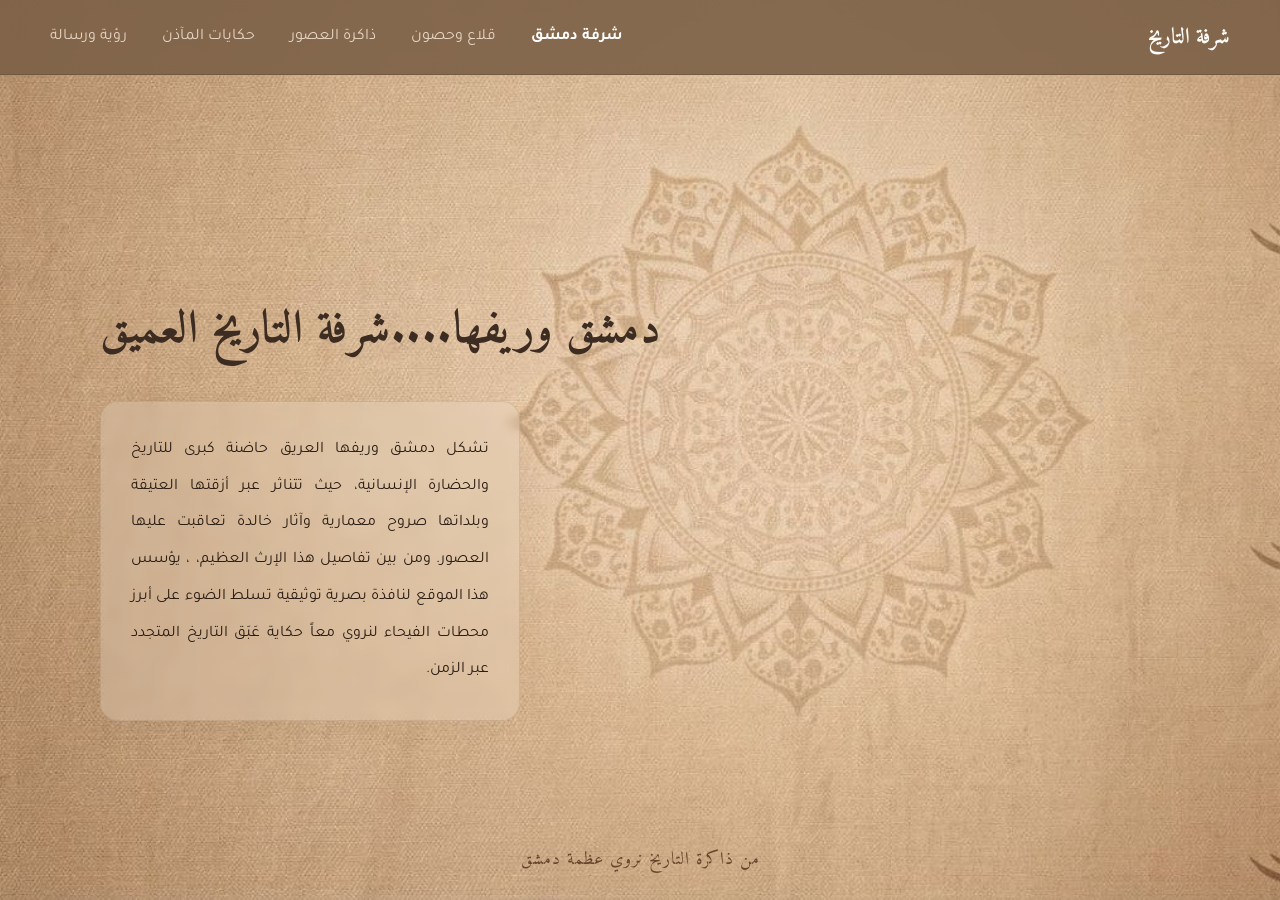
<file: index.html>
<!DOCTYPE html>
<html lang="ar" dir="rtl">

<head>
    <meta charset="UTF-8">
    <title>شرفة دمشق </title>
    <link rel="stylesheet" href="style.css">
</head>

<body>

    <header class="navbar">
        <div class="logo">شرفة التاريخ </div>
        <nav class="nav-links">
            <a href="index.html" class="active">شرفة دمشق</a>
            <a href="castles.html"> قلاع وحصون</a>
            <a href="places.html"> ذاكرة العصور </a>
            <a href="mosques.html">حكايات المآذن</a>
            <a href="about.html">رؤية ورسالة</a>
        </nav>
    </header>

    <main class="hero-container">

        <div class="hero-title">
            <h1> دمشق وريفها....شرفة التاريخ العميق </h1>
        </div>
        <div class="intro-box">
            <p>
                تشكل دمشق وريفها العريق حاضنة كبرى للتاريخ والحضارة الإنسانية،
                حيث تتناثر عبر أزقتها العتيقة وبلداتها صروح معمارية وآثار خالدة تعاقبت عليها العصور.
                ومن بين تفاصيل هذا الإرث العظيم،
                ، يؤسس هذا الموقع لنافذة بصرية توثيقية تسلط الضوء على أبرز محطات الفيحاء
                لنروي معاً حكاية عَبَق التاريخ المتجدد عبر الزمن.
            </p>
        </div>

        <div class="footer-quote">
            من ذاكرة التاريخ نروي عظمة دمشق
        </div>

    </main>

</body>

</html>
</file>
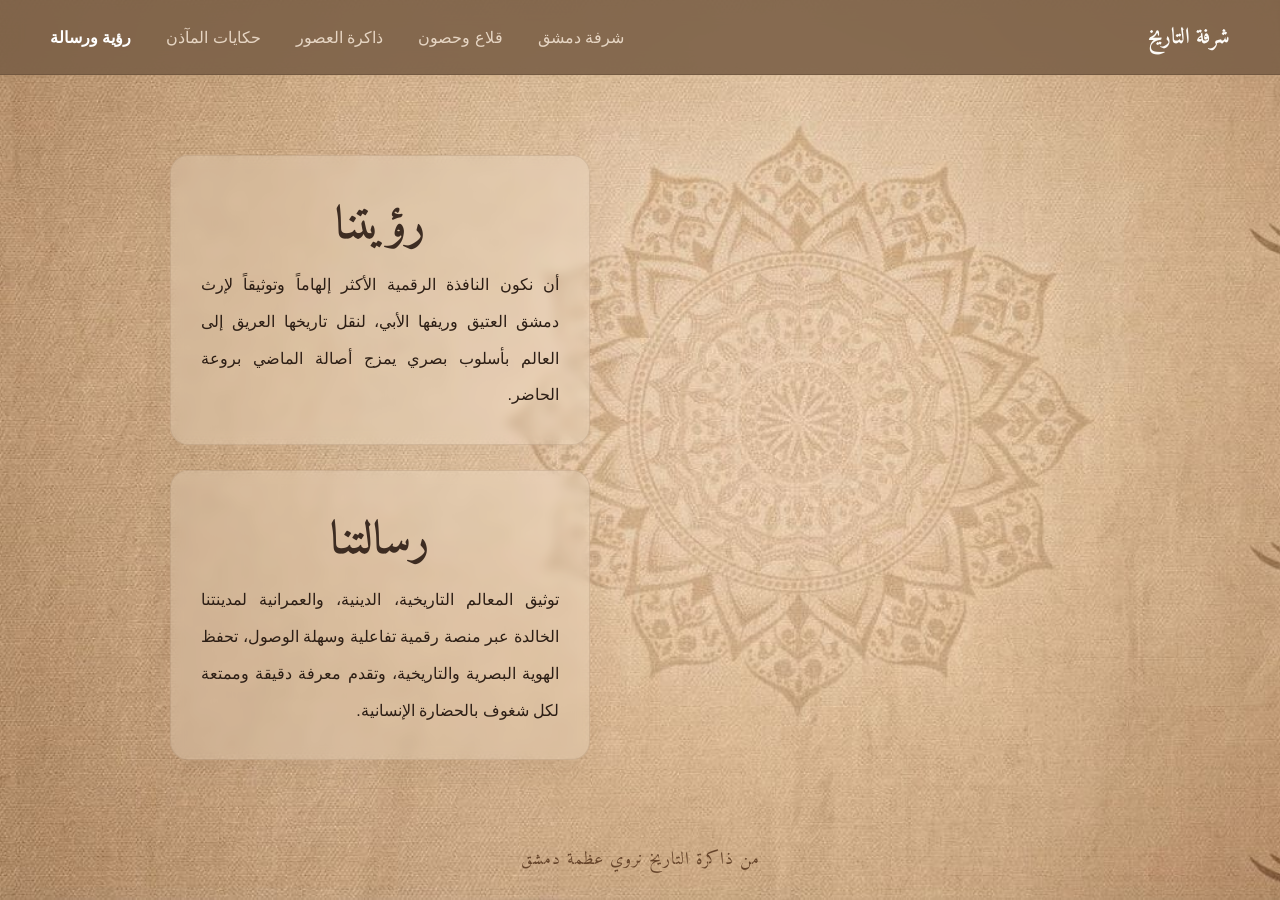
<file: about.html>
<!DOCTYPE html>
<html lang="ar" dir="rtl">

<head>
    <meta charset="UTF-8">
    <title>شرفة دمشق </title>
    <link rel="stylesheet" href="style.css">
</head>

<body class="about-page">

    <header class="navbar">
        <div class="logo">شرفة التاريخ </div>
        <nav class="nav-links">
            <a href="index.html" >شرفة دمشق</a>
            <a href="castles.html">قلاع وحصون </a>
            <a href="places.html" > ذاكرة العصور </a>
            <a href="mosques.html">حكايات المآذن</a>
            <a href="about.html"  class="active">رؤية ورسالة</a>
        </nav>
    </header>

    <main class="about-main-content">
        <div class="about-boxes-container">
        <div class="about-box">
            
            <h2>رؤيتنا</h2>
            <p>أن نكون النافذة الرقمية الأكثر إلهاماً وتوثيقاً لإرث دمشق العتيق وريفها الأبي،
                 لنقل تاريخها العريق إلى العالم بأسلوب بصري يمزج أصالة الماضي بروعة الحاضر.</p>
        </div>
        
            <div class="about-box">

            <h2>رسالتنا</h2>
            <p>توثيق المعالم التاريخية، الدينية، والعمرانية لمدينتنا الخالدة عبر منصة رقمية تفاعلية وسهلة الوصول،
                 تحفظ الهوية البصرية والتاريخية، وتقدم معرفة دقيقة وممتعة لكل شغوف بالحضارة الإنسانية.</p>
                 </div>
               </div>  

                <div class="footer-quote">
            من ذاكرة التاريخ نروي عظمة دمشق
        </div>

        
    </main>
</body>
</html>
</file>
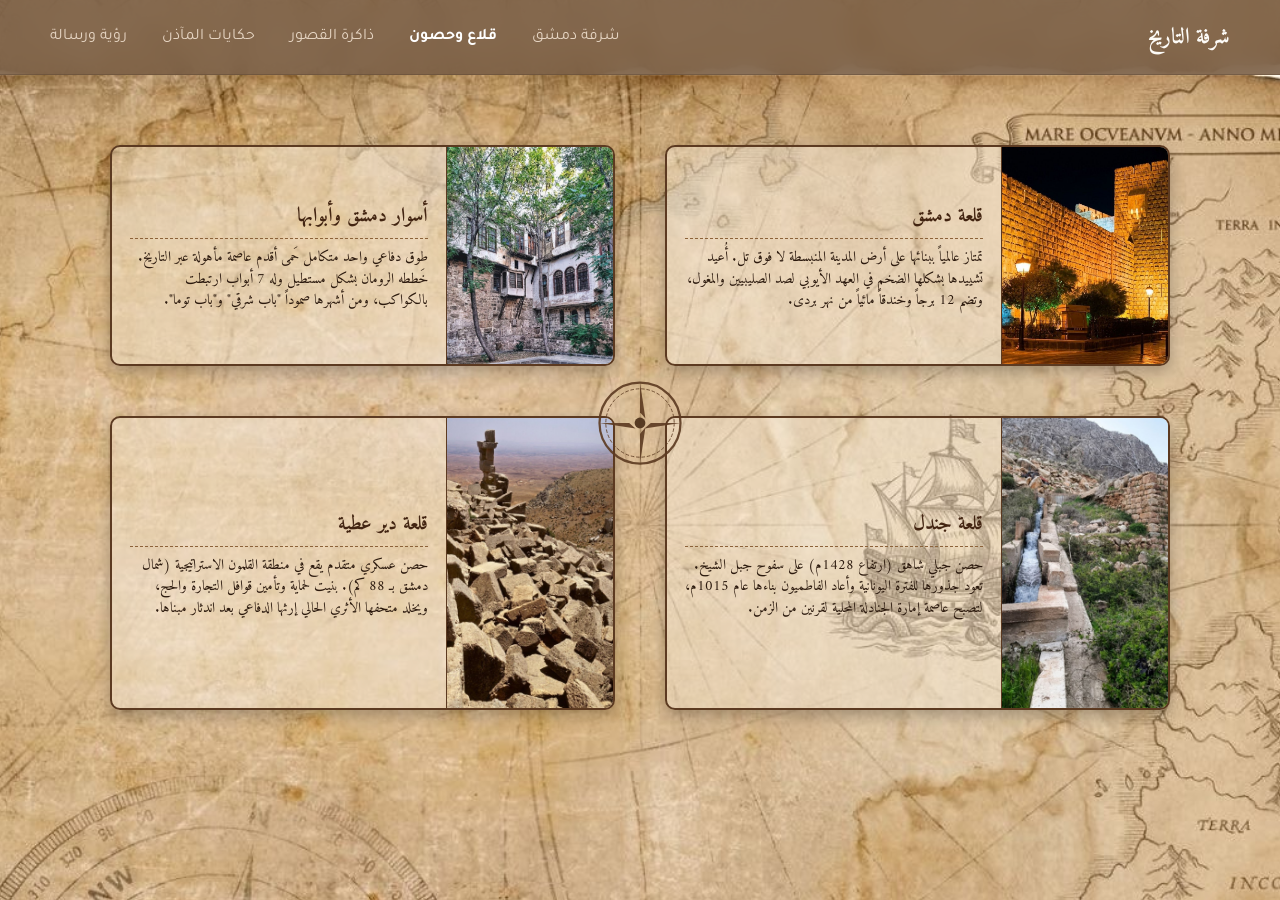
<file: castles.html>
<!DOCTYPE html>
<html lang="ar" dir="rtl">

<head>
    <meta charset="UTF-8">
    <title>شرفة التاريخ </title>
    <link rel="stylesheet" href="style.css">
</head>

<body class="castles-page">


    <header class="navbar">
        <div class="logo">شرفة التاريخ </div>
        <nav class="nav-links">
            <a href="index.html">شرفة دمشق</a>
            <a href="castles.html" class="active">قلاع وحصون</a>
            <a href="places.html">ذاكرة القصور</a>
            <a href="mosques.html">حكايات المآذن</a>
            <a href="about.html">رؤية ورسالة</a>
        </nav>
    </header>


    <div class="castles-container">


        <div class="center-compass">
            <svg viewBox="0 0 100 100" width="90" height="90">
                <circle cx="50" cy="50" r="45" fill="none" stroke="#5c3a21" stroke-width="2.5" />
                <circle cx="50" cy="50" r="38" fill="none" stroke="#5c3a21" stroke-width="1" stroke-dasharray="4,2" />
                <polygon points="50,5 56,45 50,38" fill="#5c3a21" />
                <polygon points="50,95 56,55 50,62" fill="#5c3a21" />
                <polygon points="5,50 45,56 38,50" fill="#5c3a21" />
                <polygon points="95,50 55,56 62,50" fill="#5c3a21" />
                <circle cx="50" cy="50" r="6" fill="#4a2e18" />
            </svg>
        </div>


        <div class="castle-card">
            <div class="castle-img">
                <img src="photo_2026_DamascusKalaa.jpg" alt="قلعة دمشق">
            </div>
            <div class="castle-text">
                <h3>قلعة دمشق</h3>
                <p>تمتاز عالمياً ببنائها على أرض المدينة المنبسطة لا فوق تل. أُعيد تشييدها بشكلها الضخم في العهد الأيوبي
                    لصد الصليبيين والمغول، وتضم 12 برجاً وخندقاً مائياً من نهر بردى.</p>
            </div>
        </div>


        <div class="castle-card">
            <div class="castle-img">
                <img src="photo_2026-Asouar.jpg" alt="سور دمشق وأبوابه">
            </div>
            <div class="castle-text">
                <h3>أسوار دمشق وأبوابها </h3>
                <p>طوق دفاعي واحد متكامل حَمى أقدم عاصمة مأهولة عبر التاريخ. خَططه الرومان بشكل مستطيل وله 7 أبواب
                    ارتبطت بالكواكب، ومن أشهرها صموداً "باب شرقي" و"باب توما".</p>
            </div>
        </div>


        <div class="castle-card">
            <div class="castle-img">
                <img src="photo_2026-jandel.jpg" alt="قلعة جندل">
            </div>
            <div class="castle-text">
                <h3>قلعة جندل</h3>
                <p>حصن جبلي شاهق (ارتفاع 1428م) على سفوح جبل الشيخ. تعود جذورها للفترة اليونانية وأعاد الفاطميون بناءها
                    عام 1015م، لتصبح عاصمة إمارة الجنادلة المحلية لقرنين من الزمن.</p>
            </div>
        </div>


        <div class="castle-card">
            <div class="castle-img">
                <img src="photo_2026-barkesh.jpg" alt="قلعة دير عطية">
            </div>
            <div class="castle-text">
                <h3>قلعة دير عطية</h3>
                <p>حصن عسكري متقدم يقع في منطقة القلمون الاستراتيجية (شمال دمشق بـ 88 كم). بنيت لحماية وتأمين قوافل
                    التجارة والحج، ويخلد متحفها الأثري الحالي إرثها الدفاعي بعد اندثار مبناها.</p>
            </div>
        </div>

    </div>

</body>

</html>
</file>
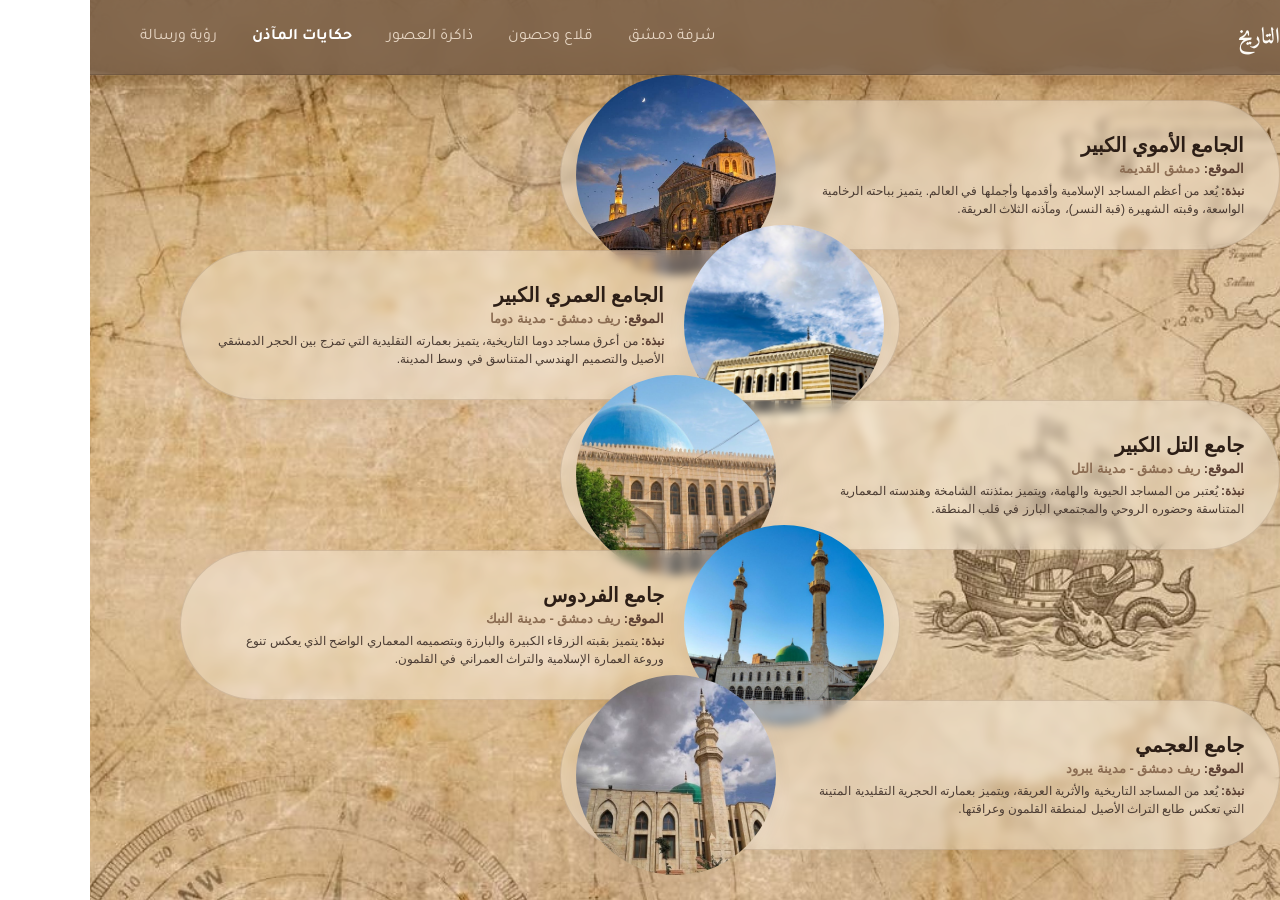
<file: mosques.html>
<!DOCTYPE html>
<html lang="ar" dir="rtl">

<head>
    <meta charset="UTF-8">
    <title>شرفة دمشق   </title>
    <link rel="stylesheet" href="style.css">
</head>

<body class="mosques-page">


    <header class="navbar">
        <div class="logo">شرفة التاريخ </div>
        <nav class="nav-links">
            <a href="index.html">شرفة دمشق</a>
            <a href="castles.html">قلاع وحصون </a>
            <a href="places.html"> ذاكرة العصور </a>
            <a href="mosques.html" class="active">حكايات المآذن</a>
            <a href="about.html">رؤية ورسالة</a>
        </nav>
    </header>

    <div class="timeline-row right-side">
        <div class="card-box">
            <div class="content-side">
                <h2 class="mosque-title">الجامع الأموي الكبير</h2>
                <div class="mosque-location"><span class="highlight-word">الموقع:</span> دمشق القديمة</div>
                <p class="mosque-desc"><span class="highlight-word">نبذة:</span> يُعد من أعظم المساجد الإسلامية وأقدمها
                    وأجملها في العالم. يتميز بباحته الرخامية الواسعة، وقبته الشهيرة (قبة النسر)، ومآذنه الثلاث العريقة.
                </p>
            </div>
            <div class="image-circle">
                <img src="photo_2026-ummaya.jpg" alt="الجامع الأموي"
                    style="width: 100%; height: 100%; object-fit: cover;">
            </div>
        </div>
    </div>


    <div class="timeline-row left-side">
        <div class="card-box">
            <div class="image-circle">
                <img src="photo_2026-alkaber.jpg" alt="الجامع العمري"
                    style="width: 100%; height: 100%; object-fit: cover;">
            </div>
            <div class="content-side">
                <h2 class="mosque-title">الجامع العمري الكبير</h2>
                <div class="mosque-location"><span class="highlight-word">الموقع:</span> ريف دمشق - مدينة دوما</div>
                <p class="mosque-desc"><span class="highlight-word">نبذة:</span> من أعرق مساجد دوما التاريخية، يتميز
                    بعمارته التقليدية التي تمزج بين الحجر الدمشقي الأصيل والتصميم الهندسي المتناسق في وسط المدينة.</p>
            </div>
        </div>
    </div>


    <div class="timeline-row right-side">
        <div class="card-box">

            <div class="content-side">
                <h2 class="mosque-title">جامع التل الكبير</h2>
                <div class="mosque-location"><span class="highlight-word">الموقع:</span> ريف دمشق - مدينة التل</div>
                <p class="mosque-desc"><span class="highlight-word">نبذة:</span> يُعتبر من المساجد الحيوية والهامة،
                    ويتميز بمئذنته الشامخة وهندسته المعمارية المتناسقة وحضوره الروحي والمجتمعي البارز في قلب المنطقة.
                </p>
            </div>
            <div class="image-circle">
                <img src="photo_2026-altal.jpg" alt="جامع التل" style="width: 100%; height: 100%; object-fit: cover;">
            </div>
        </div>
    </div>


    <div class="timeline-row left-side">
        <div class="card-box">
            <div class="image-circle">
                <img src="photo_2026-alnabek.jpg" alt="جامع الفردوس"
                    style="width: 100%; height: 100%; object-fit: cover;">
            </div>
            <div class="content-side">
                <h2 class="mosque-title">جامع الفردوس</h2>
                <div class="mosque-location"><span class="highlight-word">الموقع:</span> ريف دمشق - مدينة النبك</div>
                <p class="mosque-desc"><span class="highlight-word">نبذة:</span> يتميز بقبته الزرقاء الكبيرة والبارزة
                    وبتصميمه المعماري الواضح الذي يعكس تنوع وروعة العمارة الإسلامية والتراث العمراني في القلمون.</p>
            </div>

        </div>
    </div>




    <div class="timeline-row right-side">
        <div class="card-box">
            <div class="content-side">
                <h2 class="mosque-title">جامع العجمي</h2>
                <div class="mosque-location"><span class="highlight-word">الموقع:</span> ريف دمشق - مدينة يبرود</div>
                <p class="mosque-desc"><span class="highlight-word">نبذة:</span> يُعد من المساجد التاريخية والأثرية
                    العريقة، ويتميز بعمارته الحجرية التقليدية المتينة التي تعكس طابع التراث الأصيل لمنطقة القلمون
                    وعراقتها.</p>
            </div>
            <div class="image-circle">
                <img src="photo_2026-alagame.jpg" alt="جامع العجمي"
                    style="width: 100%; height: 100%; object-fit: cover;">
            </div>
        </div>
    </div>
</body>

</html>
</file>
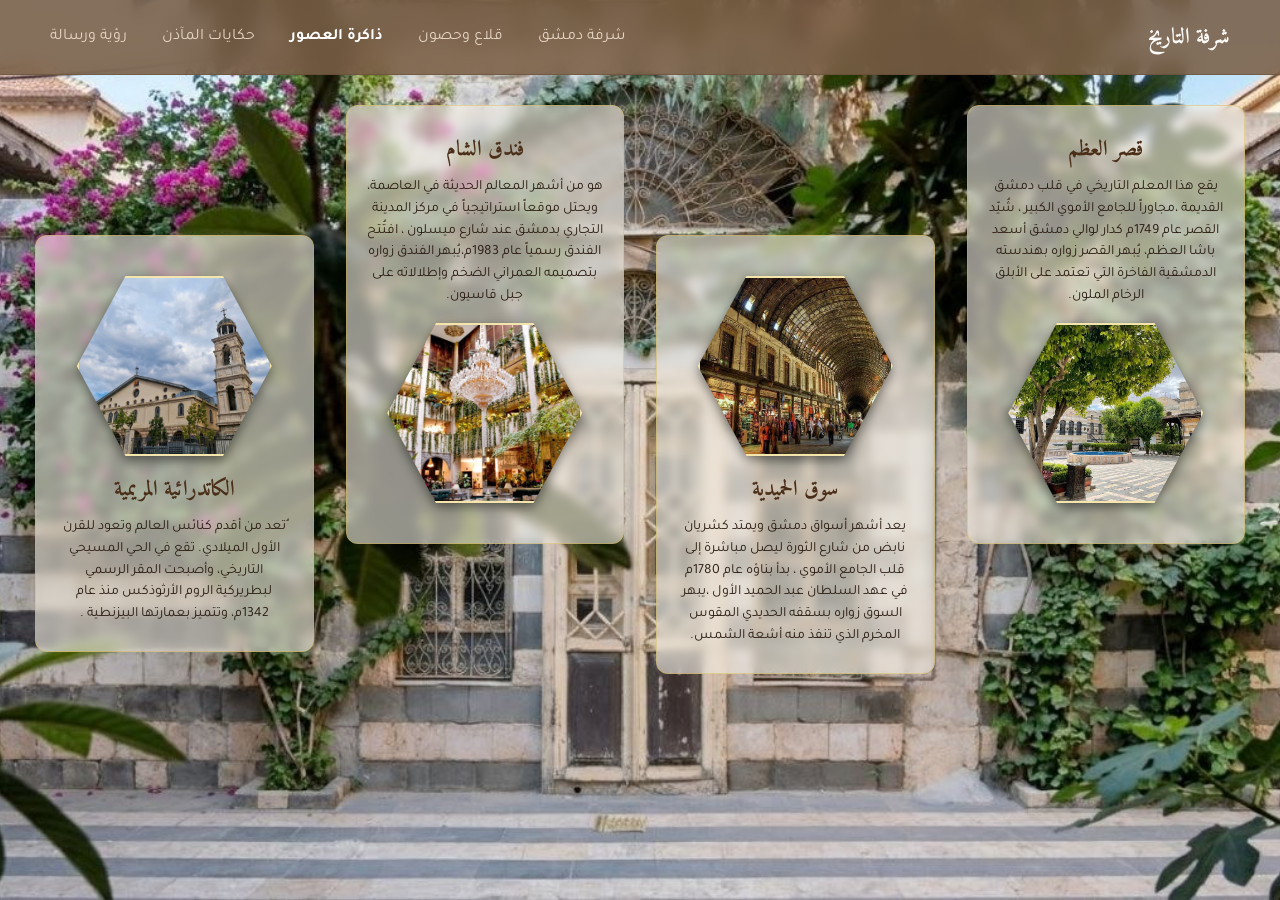
<file: places.html>
<!DOCTYPE html>
<html lang="ar" dir="rtl">

<head>
    <meta charset="UTF-8">
    <title>شرفة دمشق </title>
    <link rel="stylesheet" href="style.css">
</head>

<body class="palaces-page">

    <header class="navbar">
        <div class="logo">شرفة التاريخ </div>
        <nav class="nav-links">
            <a href="index.html">شرفة دمشق</a>
            <a href="castles.html">قلاع وحصون </a>
            <a href="places.html" class="active"> ذاكرة العصور </a>
            <a href="mosques.html">حكايات المآذن</a>
            <a href="about.html">رؤية ورسالة</a>
        </nav>
    </header>




    <main class="palaces-main">

       
        <div class="palaces-columns-container">

           
            <div class="palace-column col-text-top">
                <div class="palace-content">
                    <h2>قصر العظم</h2>
                    <p>يقع هذا المعلم التاريخي في قلب دمشق القديمة ،مجاوراً للجامع الأموي الكبير ،
                        شُيّد القصر عام 1749م كدار لوالي دمشق أسعد باشا العظم،
                        يُبهر القصر زواره بهندسته الدمشقية الفاخرة التي تعتمد على الأبلق الرخام الملون.</p>
                </div>
                <div class="hexagon-wrapper">
                    <img src="photo_2026-kaserAlaze.jpg" alt="قصر العظم" class="hexagon-img">
                </div>
            </div>

            <div class="palace-column col-img-top">
                <div class="hexagon-wrapper">
                    <img src="photo_2026-souqAlhamedeya.jpg" alt="سوق الحميدية" class="hexagon-img">
                </div>
                <div class="palace-content">
                    <h2>سوق الحميدية</h2>
                    <p>يعد أشهر أسواق دمشق ويمتد كشريان نابض من شارع الثورة ليصل مباشرة إلى قلب الجامع الأموي
                        ، بدأ بناؤه عام 1780م في عهد السلطان عبد الحميد الأول
                        ،يبهر السوق زواره بسقفه الحديدي المقوس المخرم الذي تنفذ منه أشعة الشمس.</p>
                    
                </div>
            </div>

           
            <div class="palace-column col-text-top">
                <div class="palace-content">
                    <h2>فندق الشام</h2>
                    <p>هو من أشهر المعالم الحديثة في العاصمة،
                        ويحتل موقعاً استراتيجياً في مركز المدينة التجاري بدمشق عند شارع ميسلون ،
                        افتُتح الفندق رسمياً عام 1983م،يُبهر الفندق زواره بتصميمه العمراني الضخم وإطلالاته على جبل
                        قاسيون.</p>
                </div>
                <div class="hexagon-wrapper">
                    <img src="photo_2026-fondok.jpg" alt="فندق الشام" class="hexagon-img">
                </div>
            </div>


            <div class="palace-column col-img-top">
                <div class="hexagon-wrapper">
                    <img src="photo_2026-kanesa.jpg" alt="الكاتدرائية المريمية" class="hexagon-img">
                </div>
                <div class="palace-content">
                    <h2>الكاتدرائية المريمية</h2>
                    <p>ُتعد من أقدم كنائس العالم وتعود للقرن الأول الميلادي. تقع في الحي المسيحي التاريخي،
                        وأصبحت المقر الرسمي لبطريركية الروم الأرثوذكس منذ عام 1342م، وتتميز بعمارتها البيزنطية .</p>
                </div>
            </div>

        </div>
    </main>

</body>

</html>
</file>
<file: style.css>
@import url('https://fonts.googleapis.com/css2?family=Amiri:wght@400;700&family=Tajawal:wght@400;700&display=swap');

* {
    margin: 0;
    padding: 0;
    box-sizing: border-box;
}

body {
    height: 100vh;
    overflow: hidden;
    font-family: 'Tajawal', sans-serif;
    background-image: url('photo_2026-page1.jpg');
    background-size: cover;
    background-position: center;

}

.navbar {
    position: fixed ;
    top: 0;
    left: 0;
    width: 100%;
    height: 75px;
    background: rgba(122, 95, 70, 0.88);
    backdrop-filter: blur(10px);
    display: flex;
    justify-content: space-between;
    align-items: center;
    padding: 0 50px;
    z-index: 1000;
    border-bottom: 1px solid rgba(90, 68, 48, 0.4);
}

.logo {
    font-family: 'Amiri', serif;
    font-size: 22px;
    color: #FDFBF7;
    font-weight: bold;
}

.nav-links {
    display: flex;
    gap: 35px;
    direction: rtl;
}

.nav-links a {
    text-decoration: none;
    color: #E6D5C3;
    font-size: 16px;
    transition: 0.3s;
}

.nav-links a:hover,
.nav-links a.active {
    color: #ffffff;
    font-weight: bold;
    
}

.footer-quote {
    position: absolute;
    bottom: 25px;
    left: 50%;
    transform: translateX(-50%);
    text-align: center;
    color: #5c3a21;
    font-family: 'Amiri', serif, sans-serif;
    font-size: 1.1rem;
    font-weight: 300;
    letter-spacing: 1px;
    opacity: 0.9;
}


.hero-container {
    width: 100%;
    height: 100vh;
    padding-top: 110px;
    display: flex;
    flex-direction: column;
    align-items: flex-end;
    justify-content: center;
    gap: 20px;
    padding-left: 100px;
    padding-right: 50px;
    margin-right: auto;
    margin-left: 50px;
}


.hero-title {
    margin-bottom: 10px;
    text-align: right;
}

.hero-title h1 {
    font-family: 'Amiri', serif;
    font-size: 46px;
    color: #3D2C22;
    font-weight: bold;
    letter-spacing: 0.5px;
}


.intro-box {
    background: rgba(255, 248, 238, 0.2);
    backdrop-filter: blur(6px);
    border: 1px solid rgba(139, 111, 85, 0.2);
    border-radius: 18px;
    padding: 30px;
    max-width: 420px;
    box-shadow: 0 10px 30px rgba(61, 44, 34, 0.05);
}

.intro-box p {
    font-size: 16px;
    color: #2C1E15;
    line-height: 2.3;
    text-align: justify;
}

.nav-links a {
    text-decoration: none;
    color: #E6D5C3;
    font-size: 16px;
    transition: 0.3s ease;
}


.nav-links a:hover {
    color: #FFFFFF;
    text-shadow: 0 0 10px rgba(255, 255, 255, 0.3);
    transform: translateY(-2px);
}

/*----------------------*/

body.mosques-page {
    height: 100vh;
    overflow-y: auto;
    background-image: url('photo_2026-10-24_11-19-22.jpg');
    background-size: cover;
    background-position: top 75px center;
    background-attachment: fixed;
    padding-top: 100px;
}


.timeline-container {
    width: 100%;
    max-width: 1200px;
    margin: 100px auto 20px auto;
    display: flex;
    flex-direction: column;
    gap: 15px;
    padding: 0 30px;
    align-items: center;
}


.timeline-row {
    width: 100%;
    display: flex;

}

.timeline-row.right-side {
    justify-content: flex-start;
    transform: translateX(-90px);
}

    .timeline-row.left-side {
        justify-content: flex-end;
        transform: translateX(90px);

    }


    .card-box {
        width: 720px;
        height: 150px;
        background: rgba(255, 248, 238, 0.35);
        backdrop-filter: blur(5px);
        border: 1px solid rgba(139, 111, 85, 0.25);
        border-radius: 75px;
        display: flex;
        align-items: center;
        justify-content: space-between;
        padding: 8px 15px;
        box-shadow: 0 8px 25px rgba(61, 44, 34, 0.05);
        position: relative;
        z-index: 1;
        overflow: visible;
    }


    .content-side {
        flex: 1;
        height: 100%;
        width: 500px;
        display: flex;
        flex-direction: column;
        justify-content: center;
        direction: rtl;
        text-align: right;
    }


    .image-circle {
        width: 200px;
        height: 200px;
        background: transparent;
        border-radius: 50%;
        flex-shrink: 0;
        position: relative;
        overflow: hidden;
        z-index: 10;
        box-shadow: 0 5px 20px rgba(61, 44, 34, 0.05);

    }

    .content-side {
        flex: 1;
        padding: 10px 20px;
        display: flex;
        flex-direction: column;
        justify-content: center;
        direction: rtl;
        text-align: right;
        overflow: hidden;
    }


    .mosque-title {
        font-family: 'Tranditional Arabic', 'Tahoma', serif;
        font-size: 20px;
        font-weight: bold;
        color: #2C1E16;
        margin-bottom: 4px;
    }


    .mosque-location {
        font-family: 'Tahoma', sans-serif;
        font-size: 13px;
        font-weight: bold;
        color: #8C6D53;
        margin-bottom: 6px;
    }


    .mosque-desc {
        font-family: 'Cairo', sans-serif;
        font-size: 12px;
        font-weight: 400;
        color: #4A3B32;
        line-height: 1.5;
    }


    .highlight-word {
        font-weight: 700;
        color: #5C4033;
    }

    /*-----------------------*/

    body.castles-page {

        background-image: url('photo_2026-10-24_11-19-22.jpg');
        background-size: cover;
        background-position: top 75px center;
        background-attachment: fixed;
        margin: 0;
        padding-bottom: 50px;
        padding-top: 85px;
    }



    .castles-container {
        position: relative;
        display: grid;
        grid-template-columns: repeat(2, 1fr);
        gap: 50px;
        max-width: 1100px;
        margin: 40px auto;
        padding: 20px;
        font-family: 'Amiri', serif;
        z-index: 1;
    }


    .center-compass {
        position: absolute;
        top: 50%;
        left: 50%;
        transform: translate(-50%, -50%);
        z-index: 10;
        opacity: 0.9;
        pointer-events: none;
    }

    .castle-card {
        background-color: rgba(247, 239, 222, 0.42);
        border: 2px solid #5c3a21;
        border-radius: 10px;
        display: grid;
        grid-template-columns: 1fr 2fr;
        overflow: hidden;
        box-shadow: 0 6px 15px rgba(0, 0, 0, 0.25);
        transition: transform 0.3s ease;
    }

    .castle-card:hover {
        transform: translateY(-3px);
    }


    .castle-img {
        width: 100%;
        height: 100%;
        min-height: 160px;
        border-left: 1.5px solid #5c3a21;
    }

    .castle-img img {
        width: 100%;
        height: 100%;
        object-fit: cover;
    }


    .castle-text {
        padding: 15px 18px;
        display: flex;
        flex-direction: column;
        justify-content: center;
    }


    .castle-text h3 {
        color: #432512;
        font-size: 1.25rem;
        font-weight: 700;
        margin: 0 0 8px 0;
        border-bottom: 1px dashed #8c6239;
        padding-bottom: 4px;
    }


    .castle-text p {
        color: #2c1a0e;
        font-size: 0.9rem;
        font-weight: 400;
        line-height: 1.5;
        margin: 0;
    }

    /*--------------------*/
    body.palaces-page {
        margin: 0;
        padding: 0;
        background: url('photo_2026-page3.jpg') no-repeat center center fixed;
        background-size: cover;
        color: #fff;
        min-height: 100vh;
        padding-top: 85px;
    }



    .palaces-title {
        font-family: 'Amiri', serif;
        font-size: 2.4rem;
        color: #f3e5ab;
        margin-bottom: 8px;
        text-shadow: 2px 2px 4px rgba(0, 0, 0, 0.7);
    }

    .palaces-subtitle {
        font-size: 1.05rem;
        color: #e0d0c0;
        text-shadow: 1px 1px 3px rgba(0, 0, 0, 0.7);
    }


    .palaces-columns-container {
        display: flex;
        justify-content: center;
        align-items: flex-start;
        gap: 32px;
        max-width: 1250px;
        margin: 20px auto 40px;
        padding: 0 20px;
    }


    .palace-column {
        flex: 1;
        background: rgba(245, 240, 230, 0.60);
        border: 1px solid rgba(212, 175, 55, 0.4);
        border-radius: 12px;
        padding: 25px 20px;
        display: flex;
        flex-direction: column;
        align-items: center;
        text-align: center;
        backdrop-filter: blur(5px);
        transition: transform 0.3s ease, box-shadow 0.3s ease;
    }

    .palace-column:hover {
        transform: translateY(-5px);
        box-shadow: 0 10px 25px rgba(212, 175, 55, 0.3);
    }


    .palace-column.col-text-top {
        margin-top: 0px;
    }

    .palace-column.col-img-top {
        margin-top: 130px;
    }


    .hexagon-wrapper {
        width: 195px;
        height: 180px;
        margin: 15px 0;
        filter: drop-shadow(0px 4px 6px rgba(0, 0, 0, 0.5));
        display: flex;
        justify-content: center;
    }

    .hexagon-img {
        width: 100%;
        height: 100%;
        object-fit: cover;
        clip-path: polygon(25% 0%, 75% 0%, 100% 50%, 75% 100%, 25% 100%, 0% 50%);
        border: 2px solid #f3e5ab;
        transition: transform 0.3s ease;
    }

    .palace-column:hover .hexagon-img {
        transform: scale(1.05);
    }


    .palace-content h2 {
        font-family: 'Amiri', serif;
        font-size: 1.35rem;
        color: #4a2e18;
        margin-bottom: 8px;
    }

    .palace-content p {
        font-size: 0.88rem;
        line-height: 1.55;
        color: #2c1e14;
        margin: 0;
    }

    /*------------------------*/
    body.about-page {
        margin: 0;
        padding: 0;
        padding-top: 75px;
        font-family: 'Cairo', sans-serif;
        background: url('photo_2026-page1.jpg') no-repeat center center fixed;
        background-size: cover;
        min-height: 100vh;
    }


    .about-main-content {
        display: flex;
        justify-content: flex-start;
        align-items: flex-start;
        min-height: calc(100vh - 75px);
        padding: 30px 20px;



    }

    .about-boxes-container {

        width: 100%;
        padding-top: 50px;
        display: flex;
        flex-direction: column;
        gap: 25px;
        align-items: flex-end;
        justify-content: center;
        padding-left: 100px;
        padding-right: 50px;
        margin-right: auto;
        margin-left: 50px;
    }


    .about-box {
        background: rgba(255, 248, 238, 0.2);
        border: 1px solid rgba(139, 111, 85, 0.2);
        border-radius: 18px;
        padding: 30px;
        max-width: 420px;
        width: 100%;
        text-align: center;
        backdrop-filter: blur(6px);
        box-shadow: 0 10px 30px rgba(61, 44, 34, 0.05);
    }


    .about-box h2 {


        font-family: 'Amiri', serif;
        font-size: 46px;
        color: #3D2C22;
        font-weight: bold;
        letter-spacing: 0.5px;
    }

    .about-box h2:first-child {
        margin-top: 0;
    }


    .about-box p {

        font-size: 16px;
        color: #2C1E15;
        line-height: 2.3;
        text-align: justify;
    }
</file>
